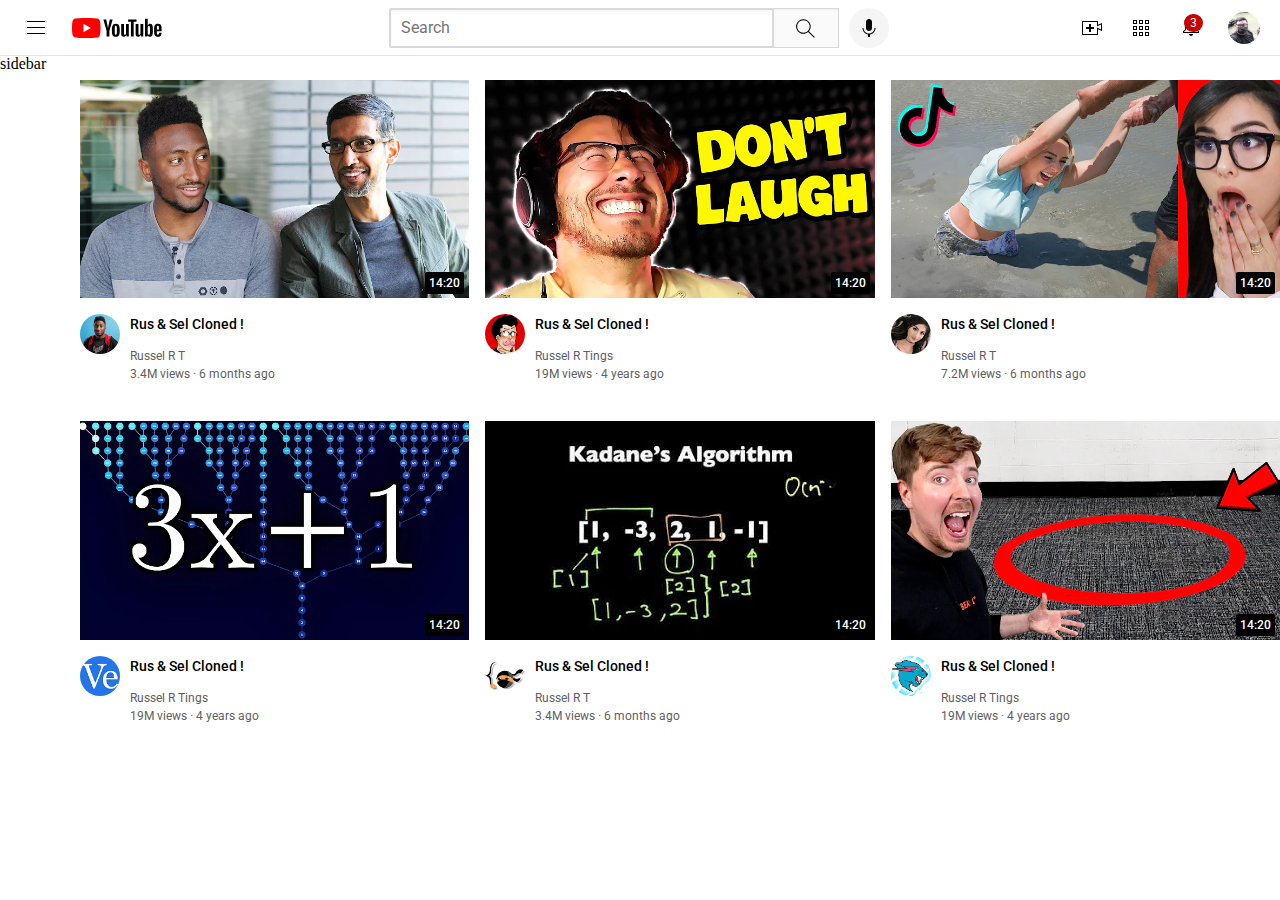
<file: index.html>
<!DOCTYPE html>
<html>
<head>
  <title>Russ YT Clone</title>
  
  <link rel="preconnect" href="https://fonts.googleapis.com">
<link rel="preconnect" href="https://fonts.gstatic.com" crossorigin>
<link href="https://fonts.googleapis.com/css2?family=Roboto:wght@400;500;700&display=swap" rel="stylesheet">

<link rel="stylesheet" href="styles/general.css">
<link rel="stylesheet" href="styles/header.css">
<link rel="stylesheet" href="styles/video.css">
<link rel="stylesheet" href="styles/sidebar.css">
</head>

<body>
  <!--HTML 3 types of elements
    *BLOCK element= takes up the entire line
    *INLINE Block element= only takes up as much space as needed
    example: image element and input element
    *INLINE Element= appear within a line of text
    *<DIV> = division or just a box
    *NESTED Layouts = vertical or horizontal
    *CSS grid help create perfectly align horizontal layouts
  -->
    <div class="header">

      <div class="left-section">
        <img class="hamburger-menu" src="icons/hamburger-menu.svg">
        <img class="youtube-logo" src="icons/youtube-logo.svg">
      </div>

      <div class="middle-section">
        <input class="search-bar" type="text" 
        placeholder="Search">
        <button class="search-button">
          <img class="search-icon" 
          src="icons/search.svg">
        </button>
        
        <button class="voice-search-button">
          <img class="voice-search-icon"
          src="icons/voice-search-icon.svg">
        </button>
      </div>
      <div class="right-section">
      <img class="upload-icon" src="icons/upload.svg">
      <img class="youtube-app-icon" src="icons/youtube-apps.svg">
      
      <div class="notifications-icon-container">
        <img class="notification-icon" src="icons/notifications.svg">
        <div class="notifications-count">3</div>
      </div>
      
      <img class="current-user-picture" src="channel-pictures/russ.jpg">
      </div>
      
    </div>

    <div class="sidebar">
      sidebar
    </div>
    
    
    <div class="video-grid">

      <div class="Video-Preview"> 

        <div class="Thumbnail-Row">
            <img class="Thumbnail" src="thumbnails/thumbnail-1.webp">
          <div class="video-time">14:20
          </div>
        </div>
        <div class="video-info-grid">
          <div class="Channel-Picture">
            <img class="Profile-Picture" src="channel-pictures/channel-1.jpeg">
          </div>
    
          <div class="video-info">
            <p class="video-title">
              Rus & Sel Cloned !
            </p>
            <p class="video-author">
              Russel R T
            </p>
            <p class="video-stats">
              3.4M views &#183; 6 months ago
            </p>
            </div>
          </div>
        </div>
    
    
      <div class="Video-Preview"> 
    
        <div class="Thumbnail-Row">
        <img class="Thumbnail" src="thumbnails/thumbnail-2.webp">
        <div class="video-time1">14:20
        </div>
        </div>
        
        <div class="video-info-grid">
          <div class="Channel-Picture">
          <img class="Profile-Picture" src="channel-pictures/channel-2.jpeg">
        </div>
        
        <div class="video-info">
          <p class="video-title">
            Rus & Sel Cloned !
          </p>
          
          <p class="video-author">
            Russel R Tings
          </p>
        
          <p class="video-stats">
            19M views &#183; 4 years ago
          </p>
        </div>
        </div> 
        </div>
    
        <div class="Video-Preview"> 
    
          <div class="Thumbnail-Row">
              <img class="Thumbnail" src="thumbnails/thumbnail-3.webp">
            <div class="video-time">14:20
          </div>
            </div>
      
          <div class="video-info-grid">
            <div class="Channel-Picture">
              <img class="Profile-Picture" src="channel-pictures/channel-3.jpeg">
            </div>
      
            <div class="video-info">
              <p class="video-title">
                Rus & Sel Cloned !
              </p>
              <p class="video-author">
                Russel R T
              </p>
              <p class="video-stats">
                7.2M views &#183; 6 months ago
              </p>
              </div>
            </div>
          </div>
      
      
        <div class="Video-Preview"> 
      
          <div class="Thumbnail-Row">
          <img class="Thumbnail" src="thumbnails/thumbnail-4.webp">
            <div class="video-time">14:20
          </div>
          </div>
          
          <div class="video-info-grid">
            <div class="Channel-Picture">
            <img class="Profile-Picture" src="channel-pictures/channel-4.jpeg">
          </div>
          
          <div class="video-info">
            <p class="video-title">
              Rus & Sel Cloned !
            </p>
            
            <p class="video-author">
              Russel R Tings
            </p>
          
            <p class="video-stats">
              19M views &#183; 4 years ago
            </p>
          </div>
         </div> 
        </div>
    
        <div class="Video-Preview"> 
    
          <div class="Thumbnail-Row">
              <img class="Thumbnail" src="thumbnails/thumbnail-5.webp">
            <div class="video-time">14:20
          </div>
            </div>
      
          <div class="video-info-grid">
            <div class="Channel-Picture">
              <img class="Profile-Picture" src="channel-pictures/channel-5.jpeg">
            </div>
      
            <div class="video-info">
              <p class="video-title">
                Rus & Sel Cloned !
              </p>
              <p class="video-author">
                Russel R T
              </p>
              <p class="video-stats">
                3.4M views &#183; 6 months ago
              </p>
              </div>
            </div>
          </div>
      
      
        <div class="Video-Preview"> 
      
          <div class="Thumbnail-Row">
          <img class="Thumbnail" src="thumbnails/thumbnail-6.webp">
            <div class="video-time">14:20
          </div>
          </div>
          
          <div class="video-info-grid">
            <div class="Channel-Picture">
            <img class="Profile-Picture" src="channel-pictures/channel-6.jpeg">
          </div>
          
          <div class="video-info">
            <p class="video-title">
              Rus & Sel Cloned !
            </p>
            
            <p class="video-author">
              Russel R Tings
            </p>
          
            <p class="video-stats">
              19M views &#183; 4 years ago
            </p>
          </div>
         </div> 
       </div>
    </div>
    
</body>

</html>
</file>
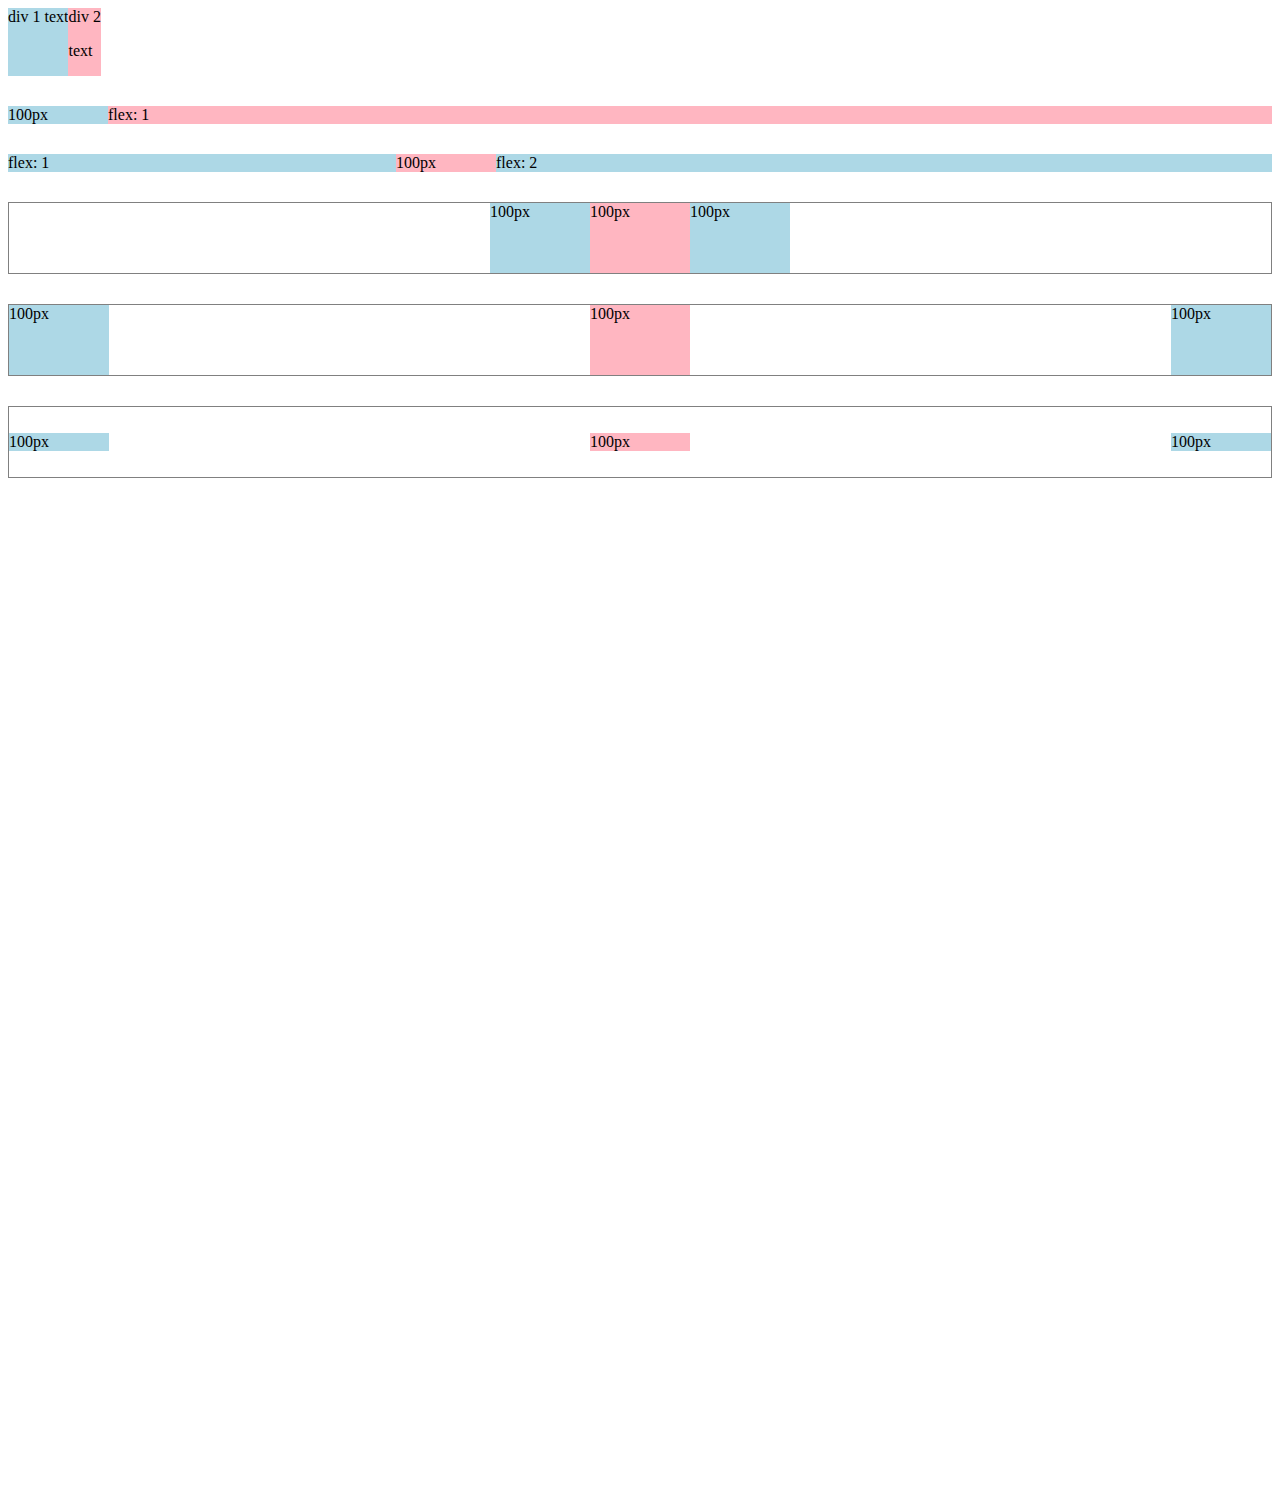
<file: flexbox.html>
<!DOCTYPE html>
<html>
  <head>
    <title>Flexbox</title>
  </head>
  <body style="padding-bottom: 1000px;">
    <div style="
      display: flex;
      flex-direction: row;
      ">
      <div style="background-color: 
      lightblue;">div 1 text</div>
      <div style="background-color: 
      lightpink;">div 2 <p>text</p></div>
    </div>

      <div style="
      margin-top: 30px;
      display: flex;
      flex-direction: row;
      ">
      <div style="
      background-color: lightblue;
      width: 100px;
      ">100px</div>
      <div style="
      background-color: lightpink;
      flex: 1;
      ">flex: 1</div>
    </div>

      <div style="
        margin-top: 30px;
        display: flex;
        flex-direction: row;
        ">
        
        <div style="
        background-color: lightblue; 
        flex: 1;
        ">flex: 1</div>
        <div style="
        background-color: lightpink;
        width: 100px;
        ">100px</div>
        <div style="
        background-color: lightblue;
       flex: 2;
        ">flex: 2</div>
      </div>   

      
      <div style="
        margin-top: 30px;
        height: 70px;
        border-width: 1px;
        border-style: solid;
        border-color: gray;

        display: flex;
        flex-direction: row;
        justify-content: center;
        ">
        
          <div style="
          background-color: lightblue;
          width: 100px;
          ">100px</div>
          <div style="
          background-color: lightpink;
          width: 100px;
          ">100px</div>
          <div style="
          background-color: lightblue;
          width: 100px;
          ">100px</div>
      </div>   


      <div style="
        margin-top: 30px;
        height: 70px;
        border-width: 1px;
        border-style: solid;
        border-color: gray;

        display: flex;
        flex-direction: row;
        justify-content: space-between;
        ">
        
          <div style="
          background-color: lightblue;
          width: 100px;
          ">100px</div>
          <div style="
          background-color: lightpink;
          width: 100px;
          ">100px</div>
          <div style="
          background-color: lightblue;
          width: 100px;
          ">100px</div>
      </div>   

        <div style="
          margin-top: 30px;
          height: 70px;
          border-width: 1px;
          border-style: solid;
          border-color: gray;

          display: flex;
          flex-direction: row;
          justify-content: space-between;
          align-items: center;
          ">
          
            <div style="
            background-color: lightblue;
            width: 100px;
            ">100px</div>
            <div style="
            background-color: lightpink;
            width: 100px;
            ">100px</div>
            <div style="
            background-color: lightblue;
            width: 100px;
            ">100px</div>
        </div>   
  </body>
</html>
</file>
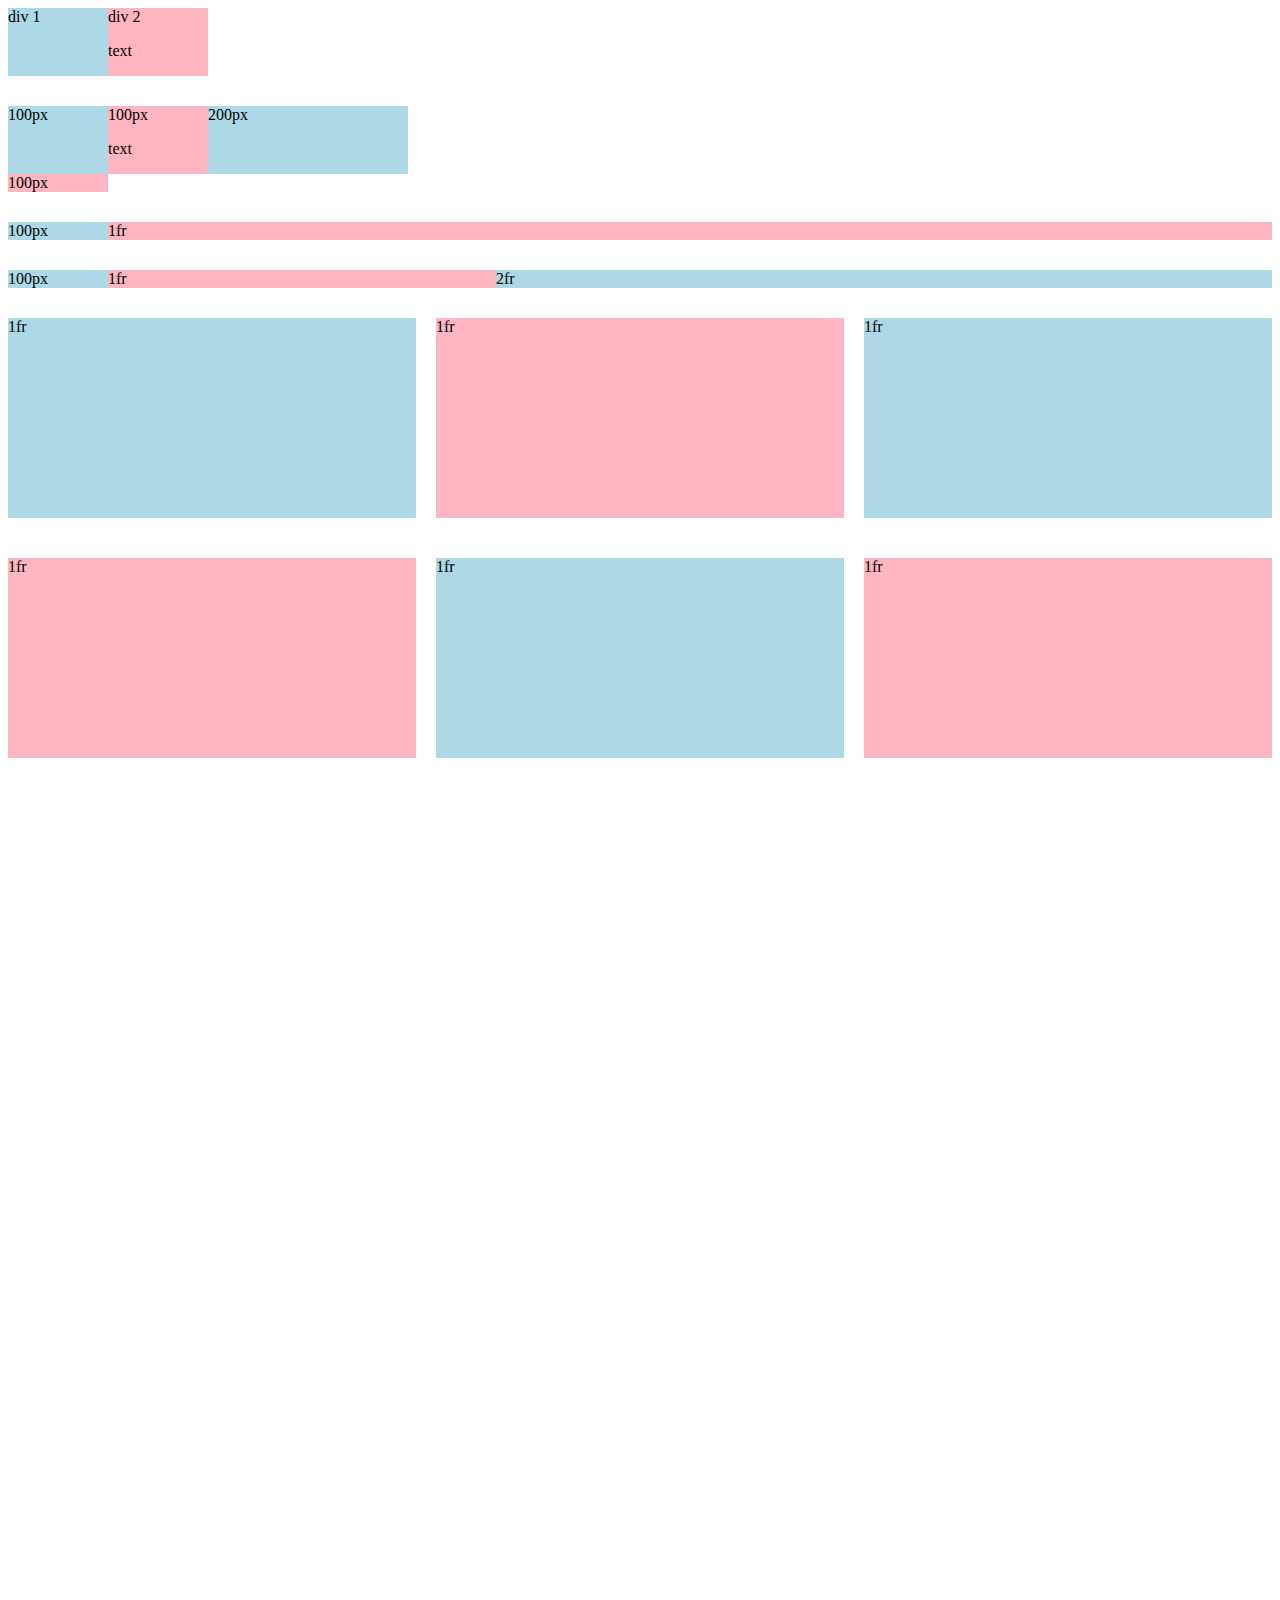
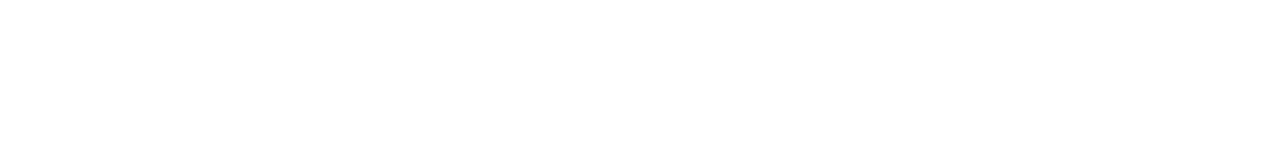
<file: grid.html>
<!DOCTYPE html>
<html>
  <head>
    <title>Grid Practice</title>
  </head>

  <body style="padding-bottom: 1000px;">
        <div style="
            display: grid;
            grid-template-columns: 100px 100px;
          ">
          <div style="background-color: lightblue;"> div 1</div> <!--inline style-->
          <div style="background-color: lightpink;">div 2<p>text</p></div>
        </div>


        <div style="
            margin-top: 30px;
            display: grid;
            grid-template-columns: 100px 100px 200px;
          ">
          <div style="background-color: lightblue;"> 100px</div> <!--inline style-->
          <div style="background-color: lightpink;">100px<p>text</p></div>
          <div style="background-color: lightblue;">200px</div>
          <div style="background-color: lightpink;"> 100px</div>
        </div>

        <div style="
            margin-top: 30px;
            display: grid;
            grid-template-columns: 100px 1fr;
          "> 
          <div style="background-color: lightblue;"> 100px</div> <!--inline style-->
          <div style="background-color: lightpink;">1fr</div>
         
        </div>

        <div style="
            margin-top: 30px;
            display: grid;
            grid-template-columns: 100px 1fr 2fr;
          "> 
          <div style="background-color: lightblue;"> 100px</div> <!--inline style-->
          <div style="background-color: lightpink;">1fr</div>
          <div style="background-color: lightblue;">2fr</div>
        </div>

        <div style="
            margin-top: 30px;
            display: grid;
            grid-template-columns: 1fr 1fr 1fr;
            column-gap: 20px; 
            row-gap: 40px;
          ">  <!--column space like a vertical &
          row gap space line like a horizontal-->
          <div style="background-color: 
          lightblue; height: 200px;"> 1fr</div> <!--inline style-->
          <div style="background-color: 
          lightpink; height: 200px;">1fr</div>
          <div style="background-color: 
          lightblue; height: 200px;">1fr</div>
          <div style="background-color: 
          lightpink; height: 200px;">1fr</div>
          <div style="background-color: 
          lightblue; height: 200px;">1fr</div>
          <div style="background-color: 
          lightpink; height: 200px;">1fr</div>
        </div>
  </body>

</html>
</file>
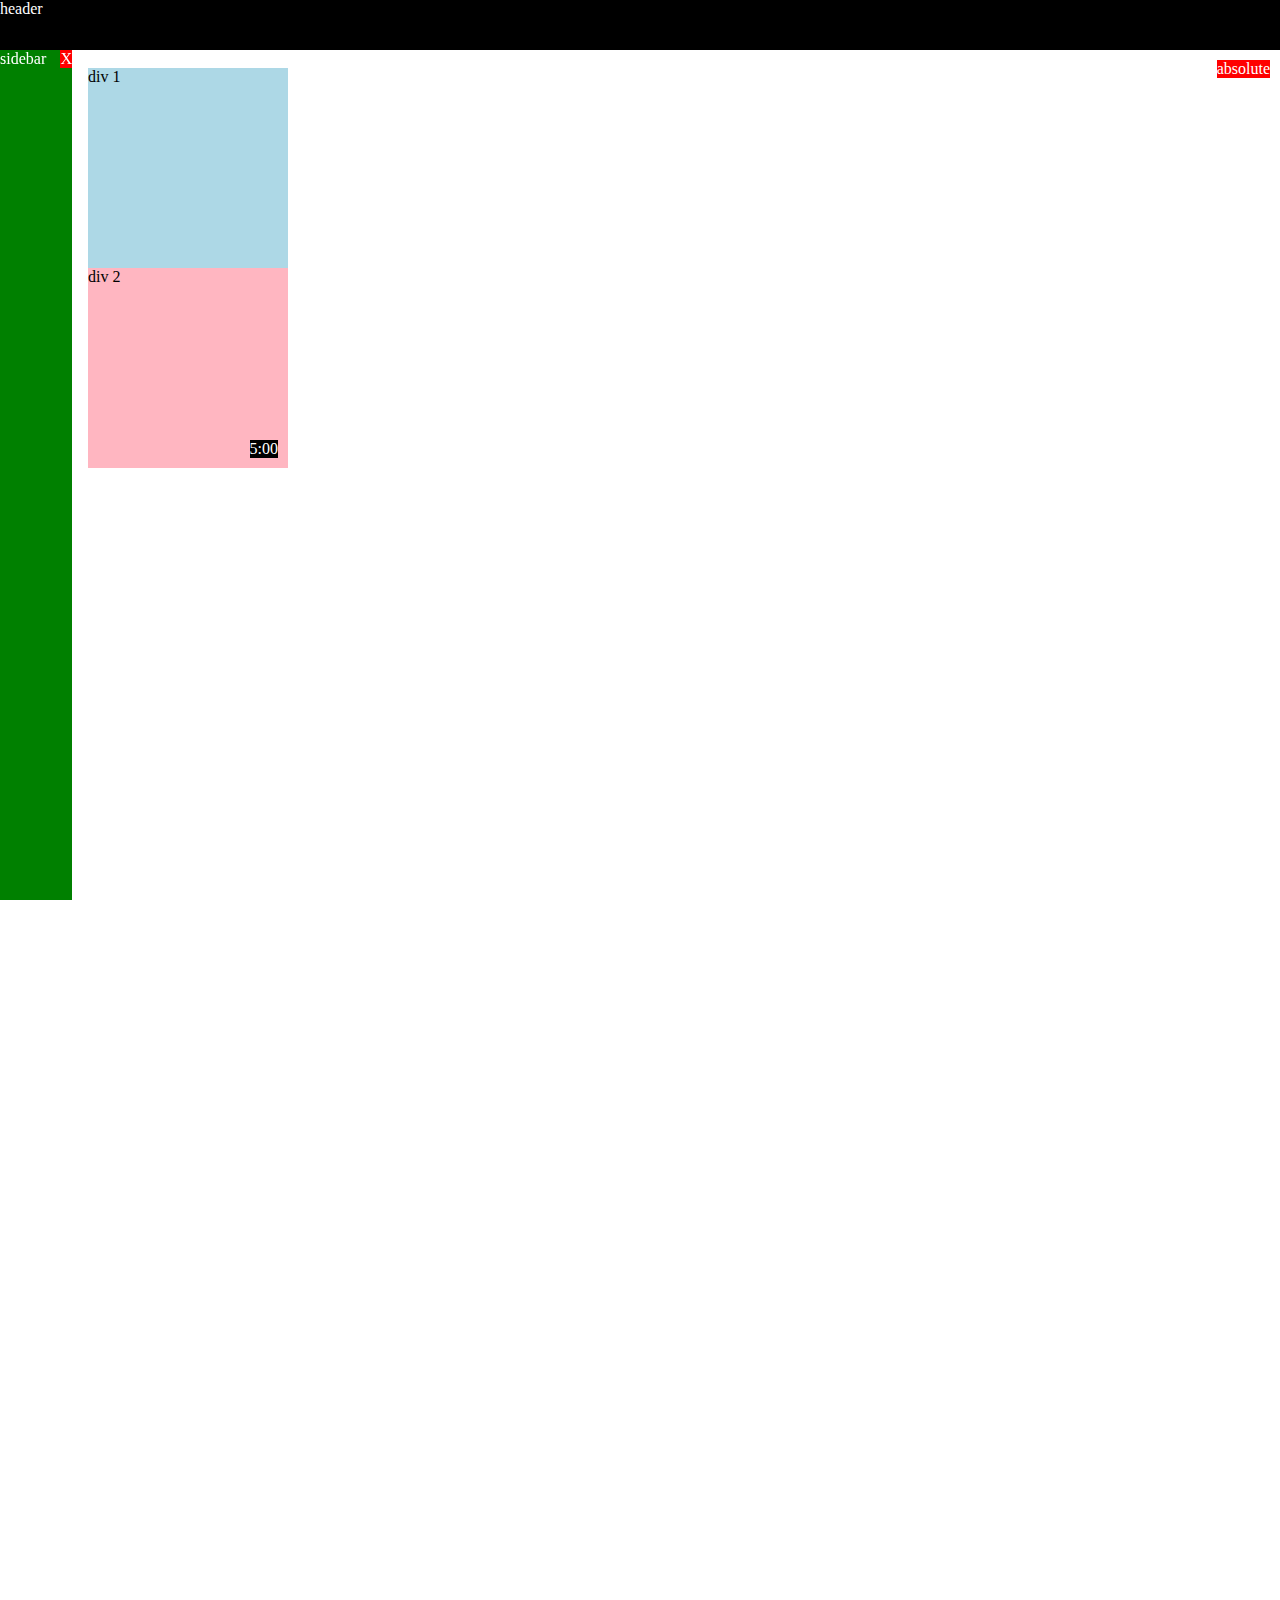
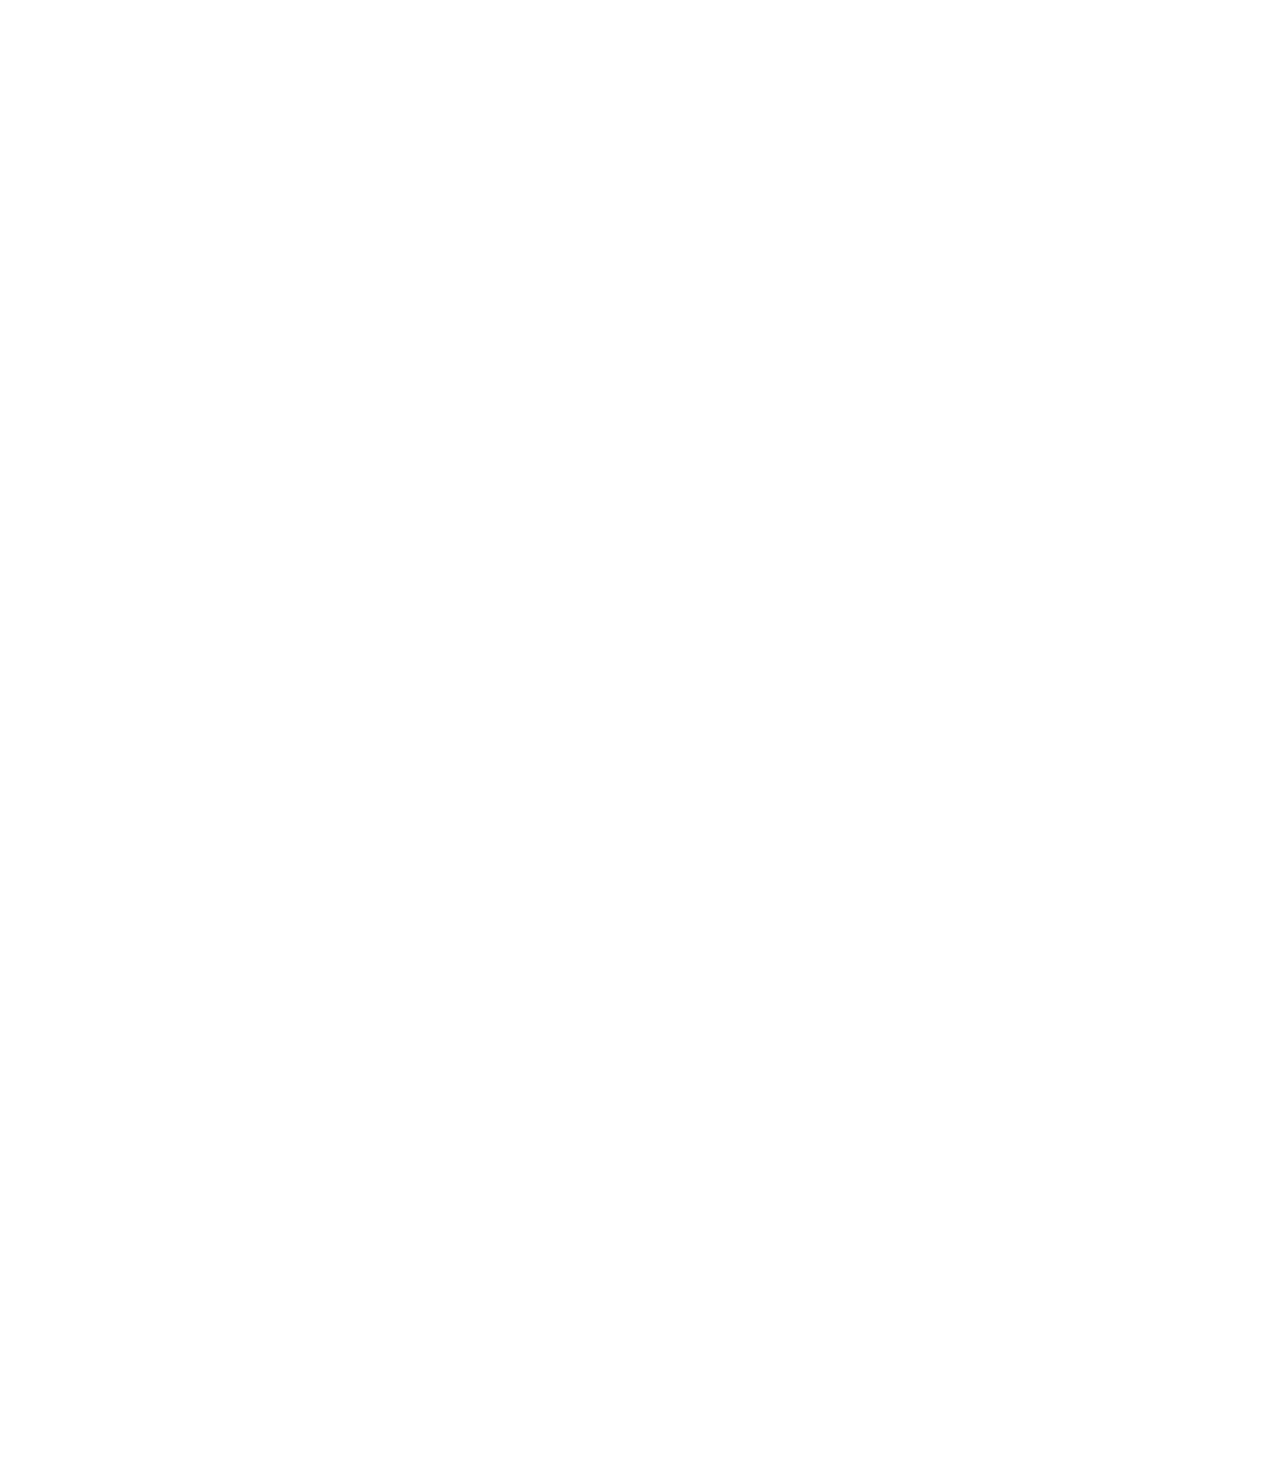
<file: position.html>
<!DOCTYPE html>
<html>
<head>
  <Title>Position Prac</Title>
</head>
<body style="
height: 3000px;
padding-top: 60px;
padding-left: 80px;
">
  <div style="background-color: black; color: 
  white;
  position: fixed;
  top: 0;
  left: 0;
  right: 0;
  height: 50px;
  z-index: 100;  
  ">
    header
  </div>
  <div style="
    background-color: green;
    color: white;
    position: fixed;
    left: 0;
    bottom: 0;
    top: 50px;
    width: 72px;
    ">
    sidebar

    <div style="
  position: absolute;
  background-color: red;
  color: white;
  top: 0;
  right: 0;
  ">
    X
  </div>

  </div>
  <div style="
  position: absolute;
  background-color: red;
  color: white;
  top: 60px;
  right: 10px;
  ">
    absolute
  </div>
<!--Fixed=placed in the browser window
      Absolute= placed on the page-->

  <div style="background-color: 
  lightblue; 
  height: 200px; 
  width: 200px;
  position: static;
  ">div 1
  </div>
  <!--Position static = default position-->
  <div style="background-color: 
  lightpink; 
  height: 200px; 
  width: 200px;
  position: relative;
  ">
  div 2
    <div style="
    position: absolute;
    background-color: rgb(0, 0, 0);
    color: white;
    bottom: 10px;
    right: 10px;
    ">
    5:00
  </div>
  </div>
</body>


</html>
</file>
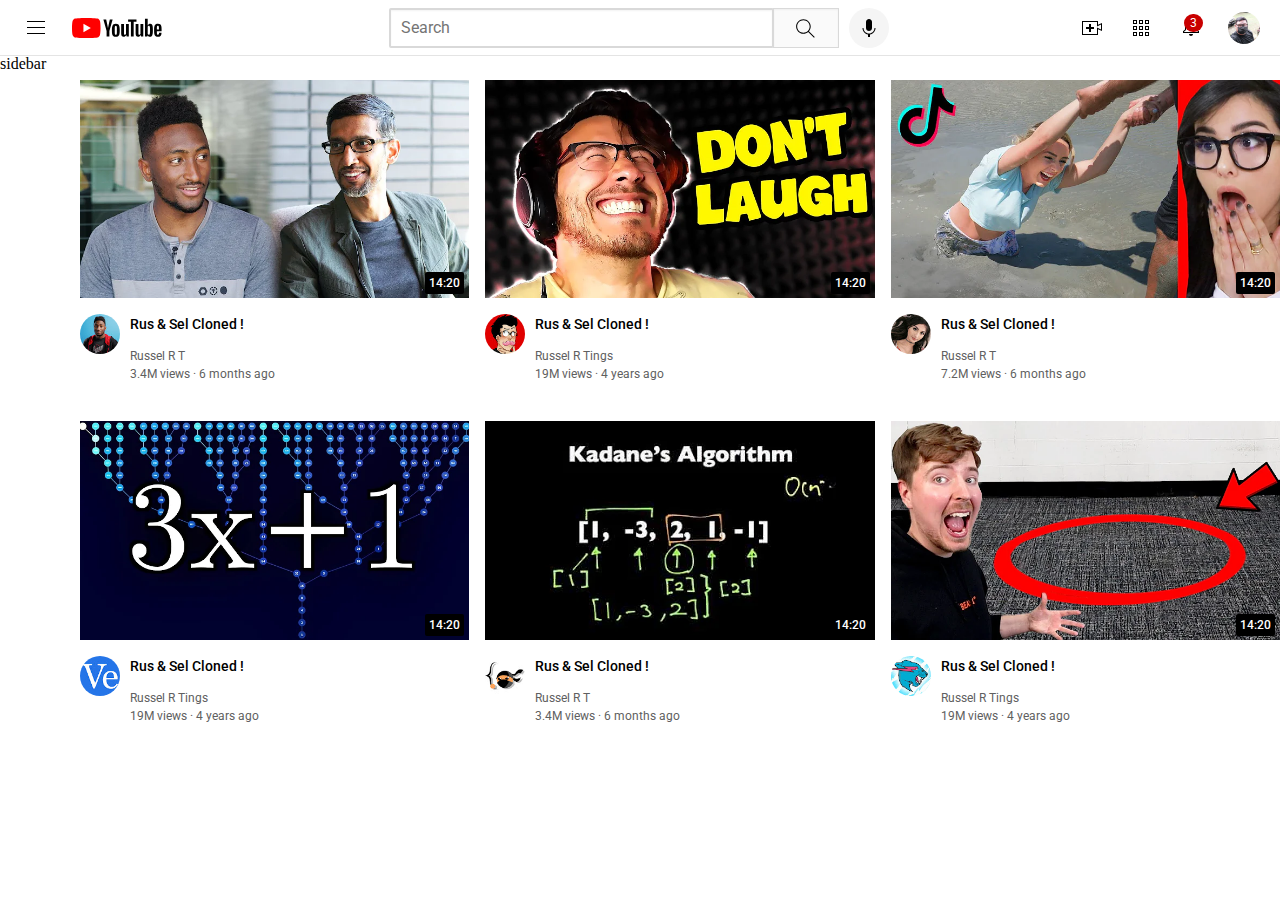
<file: youtube.html>
<!DOCTYPE html>
<html>
<head>
  <title>Russ YT Clone</title>
  
  <link rel="preconnect" href="https://fonts.googleapis.com">
<link rel="preconnect" href="https://fonts.gstatic.com" crossorigin>
<link href="https://fonts.googleapis.com/css2?family=Roboto:wght@400;500;700&display=swap" rel="stylesheet">

<link rel="stylesheet" href="styles/general.css">
<link rel="stylesheet" href="styles/header.css">
<link rel="stylesheet" href="styles/video.css">
<link rel="stylesheet" href="styles/sidebar.css">
</head>

<body>
  <!--HTML 3 types of elements
    *BLOCK element= takes up the entire line
    *INLINE Block element= only takes up as much space as needed
    example: image element and input element
    *INLINE Element= appear within a line of text
    *<DIV> = division or just a box
    *NESTED Layouts = vertical or horizontal
    *CSS grid help create perfectly align horizontal layouts
  -->
    <div class="header">

      <div class="left-section">
        <img class="hamburger-menu" src="icons/hamburger-menu.svg">
        <img class="youtube-logo" src="icons/youtube-logo.svg">
      </div>

      <div class="middle-section">
        <input class="search-bar" type="text" 
        placeholder="Search">
        <button class="search-button">
          <img class="search-icon" 
          src="icons/search.svg">
        </button>
        
        <button class="voice-search-button">
          <img class="voice-search-icon"
          src="icons/voice-search-icon.svg">
        </button>
      </div>
      <div class="right-section">
      <img class="upload-icon" src="icons/upload.svg">
      <img class="youtube-app-icon" src="icons/youtube-apps.svg">
      
      <div class="notifications-icon-container">
        <img class="notification-icon" src="icons/notifications.svg">
        <div class="notifications-count">3</div>
      </div>
      
      <img class="current-user-picture" src="channel-pictures/russ.jpg">
      </div>
      
    </div>

    <div class="sidebar">
      sidebar
    </div>
    
    
    <div class="video-grid">

      <div class="Video-Preview"> 

        <div class="Thumbnail-Row">
            <img class="Thumbnail" src="thumbnails/thumbnail-1.webp">
          <div class="video-time">14:20
          </div>
        </div>
        <div class="video-info-grid">
          <div class="Channel-Picture">
            <img class="Profile-Picture" src="channel-pictures/channel-1.jpeg">
          </div>
    
          <div class="video-info">
            <p class="video-title">
              Rus & Sel Cloned !
            </p>
            <p class="video-author">
              Russel R T
            </p>
            <p class="video-stats">
              3.4M views &#183; 6 months ago
            </p>
            </div>
          </div>
        </div>
    
    
      <div class="Video-Preview"> 
    
        <div class="Thumbnail-Row">
        <img class="Thumbnail" src="thumbnails/thumbnail-2.webp">
        <div class="video-time1">14:20
        </div>
        </div>
        
        <div class="video-info-grid">
          <div class="Channel-Picture">
          <img class="Profile-Picture" src="channel-pictures/channel-2.jpeg">
        </div>
        
        <div class="video-info">
          <p class="video-title">
            Rus & Sel Cloned !
          </p>
          
          <p class="video-author">
            Russel R Tings
          </p>
        
          <p class="video-stats">
            19M views &#183; 4 years ago
          </p>
        </div>
        </div> 
        </div>
    
        <div class="Video-Preview"> 
    
          <div class="Thumbnail-Row">
              <img class="Thumbnail" src="thumbnails/thumbnail-3.webp">
              <div class="video-time">14:20
              </div>
            </div>
      
          <div class="video-info-grid">
            <div class="Channel-Picture">
              <img class="Profile-Picture" src="channel-pictures/channel-3.jpeg">
            </div>
      
            <div class="video-info">
              <p class="video-title">
                Rus & Sel Cloned !
              </p>
              <p class="video-author">
                Russel R T
              </p>
              <p class="video-stats">
                7.2M views &#183; 6 months ago
              </p>
              </div>
            </div>
          </div>
      
      
        <div class="Video-Preview"> 
      
          <div class="Thumbnail-Row">
          <img class="Thumbnail" src="thumbnails/thumbnail-4.webp">
          <div class="video-time">14:20
          </div>
          </div>
          
          <div class="video-info-grid">
            <div class="Channel-Picture">
            <img class="Profile-Picture" src="channel-pictures/channel-4.jpeg">
          </div>
          
          <div class="video-info">
            <p class="video-title">
              Rus & Sel Cloned !
            </p>
            
            <p class="video-author">
              Russel R Tings
            </p>
          
            <p class="video-stats">
              19M views &#183; 4 years ago
            </p>
          </div>
         </div> 
        </div>
    
        <div class="Video-Preview"> 
    
          <div class="Thumbnail-Row">
              <img class="Thumbnail" src="thumbnails/thumbnail-5.webp">
              <div class="video-time">14:20
              </div>
            </div>
      
          <div class="video-info-grid">
            <div class="Channel-Picture">
              <img class="Profile-Picture" src="channel-pictures/channel-5.jpeg">
            </div>
      
            <div class="video-info">
              <p class="video-title">
                Rus & Sel Cloned !
              </p>
              <p class="video-author">
                Russel R T
              </p>
              <p class="video-stats">
                3.4M views &#183; 6 months ago
              </p>
              </div>
            </div>
          </div>
      
      
        <div class="Video-Preview"> 
      
          <div class="Thumbnail-Row">
          <img class="Thumbnail" src="thumbnails/thumbnail-6.webp">
          <div class="video-time">14:20
          </div>
          </div>
          
          <div class="video-info-grid">
            <div class="Channel-Picture">
            <img class="Profile-Picture" src="channel-pictures/channel-6.jpeg">
          </div>
          
          <div class="video-info">
            <p class="video-title">
              Rus & Sel Cloned !
            </p>
            
            <p class="video-author">
              Russel R Tings
            </p>
          
            <p class="video-stats">
              19M views &#183; 4 years ago
            </p>
          </div>
         </div> 
       </div>
    </div>
    
</body>

</html>
</file>
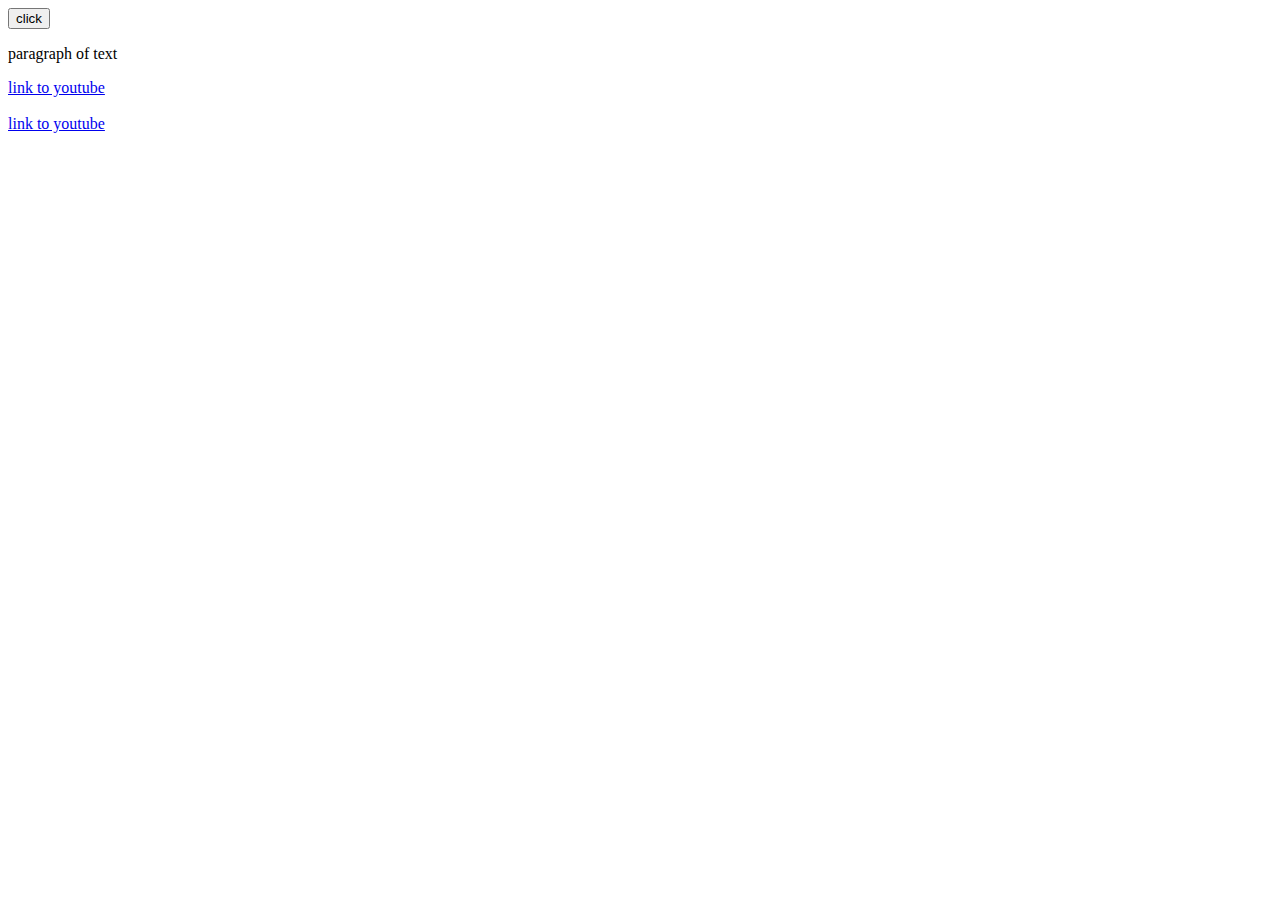
<file: intro-to-html/website.html>
<!DOCTYPE html>
<html>
  <head>
    <title>
      Rus Website
    </title>
  </head> <!--head element that are not visible oin the page-->
  
  <body>

    <button>
      click
    </button>

    <p>
      paragraph of text
    </p>

    <a href="https://www.youtube.com/">
      link to youtube</a> <!-- open in same page --> <BR></BR> 
    
    <a href="https://www.youtube.com/" 
    target="_blank">link to youtube</a>
    
    </a> <!-- open in another tap -->

  </body> <!--body, a code is visible on the website-->
</html>
</file>
<file: styles/general.css>
p {
  font-family: Roboto, Arial;
  margin-top: 0;
  margin-bottom: 0;
}

body {
  margin: 0;
  padding-top: 80px;
  padding-left: 80px;
}
</file>
<file: styles/header.css>
/* .search-bar {
  display: block;
  
 /* font-size: 20px;
  margin-left: 12px; 
 }*/

 .header {
  height: 55px;

  display: flex;
  flex-direction: row;
  justify-content: space-between;

  position: fixed;
  top: 0;
  left: 0;
  right: 0;
  z-index: 100;


  background-color: white;
  border-bottom-width: 1px;
  border-bottom-style: solid;
  border-bottom-color: rgb(228, 228, 228);
 }

 .left-section {
  
  
  display: flex;
  align-items: center;
  
 }

 .hamburger-menu {
  height: 24px;
  margin-left: 24px;
  margin-right: 24px;
 }

 .youtube-logo {
  height: 20px;
 }

 .middle-section {
  flex: 1;
  margin-left: 70px;
  margin-right: 35px;
  max-width: 500px;
  display: flex;
  align-items: center;
 }

 .search-bar {
  flex: 1;
  height:34px;
  padding-left: 10px;
  font-size: 16px;
  border-style: solid;
  border-color: 
  rgb(217, 217, 217);
  border-radius: 2px;
  box-shadow: inset 0px 1px 2px
  rgba(0, 0, 0, 0.05);
  background-color:
   rgb(255, 255, 255);
   width: 0;
   /*width 0 = It will shrink*/
 }

 .search-bar::placeholder {
  font-family: Roboto, Arial;
  font-size: 16px;
 }

 .search-button {
  height: 40px;
  width: 66px;
  background-color: 
  rgb(250, 249, 249);
  border-width: 1px;
  border-style: solid;
  border-color: 
  rgb(217, 217, 217);
  margin-left: -1px;
  margin-right: 10px;
  box-shadow: inset 0px 1px 2px
  rgba(0, 0, 0, 0.05);
  background-color:
   rgb(250, 250, 250);
  cursor: pointer;
 }

.search-icon {
  height: 25px;
  margin-top: 4px;
}

 .voice-search-button {
  height: 40px;
  width: 40px;
  border-radius: 20px;
  border: none;
  background-color: 
  rgb(245, 245, 245);
  cursor: pointer;
 }

.voice-search-icon {
  height: 24px;
  margin-top: 4px;
} 

 .right-section {
  /*background-color: 
  lightblue; */
  width: 180px;
  margin-right: 20px;
  display: flex;
  align-items: center;
  justify-content: space-between;
  flex-shrink: 0; 
  /*flex shrink 0 = Don't Shrink*/
 }

 .upload-icon {
  height: 24px;
 }

 .youtube-app-icon {
  height: 24px;
 }

 .notification-icon {
  height: 24px;
 }

 .notifications-icon-container {
  position: relative;
 }
 .notifications-count {
  position: absolute;
  top: 0;
  right: 0;
  background-color: rgb(201, 0, 0);
  color: white;
 font-family: Roboto, Arial;
 font-size: 12px;
 padding-left: 6px;
 padding-right: 6px;
 padding-top: 2px;
 padding-bottom: 2px;
 border-radius: 12px;
 }

 .current-user-picture {
  height: 32px;
  border-radius: 16px;
 }
</file>
<file: styles/video.css>
.Thumbnail {
  width: 100%;
  /* display: block;
  object-fit: contain;
  object-position: bottom;
  border-width: 2px;
  border-style: solid;
  border-color: red; */
 }
 
 
 .video-title {
  margin-top: 0;
  font-size: 14px;
  font-weight: 500;
  line-height: 20px;
  margin-bottom: 15px;
 }

 /*.Video-Preview {
  width: 300px;
  display: inline-block;
  vertical-align: top;
  margin-right: 15px;}*/
 

 .video-info-grid {
  display: grid;
  grid-template-columns: 50px 1fr;
 }
 
 /*.Channel-Picture {
   display: inline-block;
  width: 50px;
  vertical-align: top; 
  background-color: gray;} */
 

 /*.video-info {
  display: inline-block;
  width: 245px;
  background-color: gray;} */
 

 .Profile-Picture {
  width: 40px;
  border-radius: 50px;
   
 }
 
 .Thumbnail-Row {
  margin-bottom: 12px;
  position: relative; /*Position relative doesn't change anything everything will be normal*/
 }

 .video-author, 
 .video-stats {
  font-size: 12px;
  color: rgb(96, 96, 96);
 }

.video-author {
  margin-bottom: 4px;
}

.video-grid {
  display: grid;
  grid-template-columns: 1fr 1fr 1fr;
  column-gap: 16px;
  row-gap: 40px;
} 

.video-time {
font-family: Roboto, Arial;
font-size: 12px;
font-weight: 500;
padding-left: 4px;
padding-right: 4px;
padding-top: 4px;
padding-bottom: 4px;
border-radius: 2px;
background-color: black;
color: white;
position: absolute;
bottom: 8px;
right: 5px;
}

.video-time1 {
  font-family: Roboto, Arial;
font-size: 12px;
font-weight: 500;
padding-left: 4px;
padding-right: 4px;
padding-top: 4px;
padding-bottom: 4px;
border-radius: 2px;
background-color: black;
color: white;
position: absolute;
bottom: 8px;
right: 5px;
}

 /*COLUMN Gap spacing vertical &
    ROW Gap spacing horizontal*/

    /*FLEX BOX is similar to CSS Grid but
    it's more flexible*/
</file>
<file: styles/sidebar.css>
.sidebar {
  position: fixed;
  left: 0;
  bottom: 0;
  top: 55px;
  background-color: white;
  width: 72px;
}
</file>
